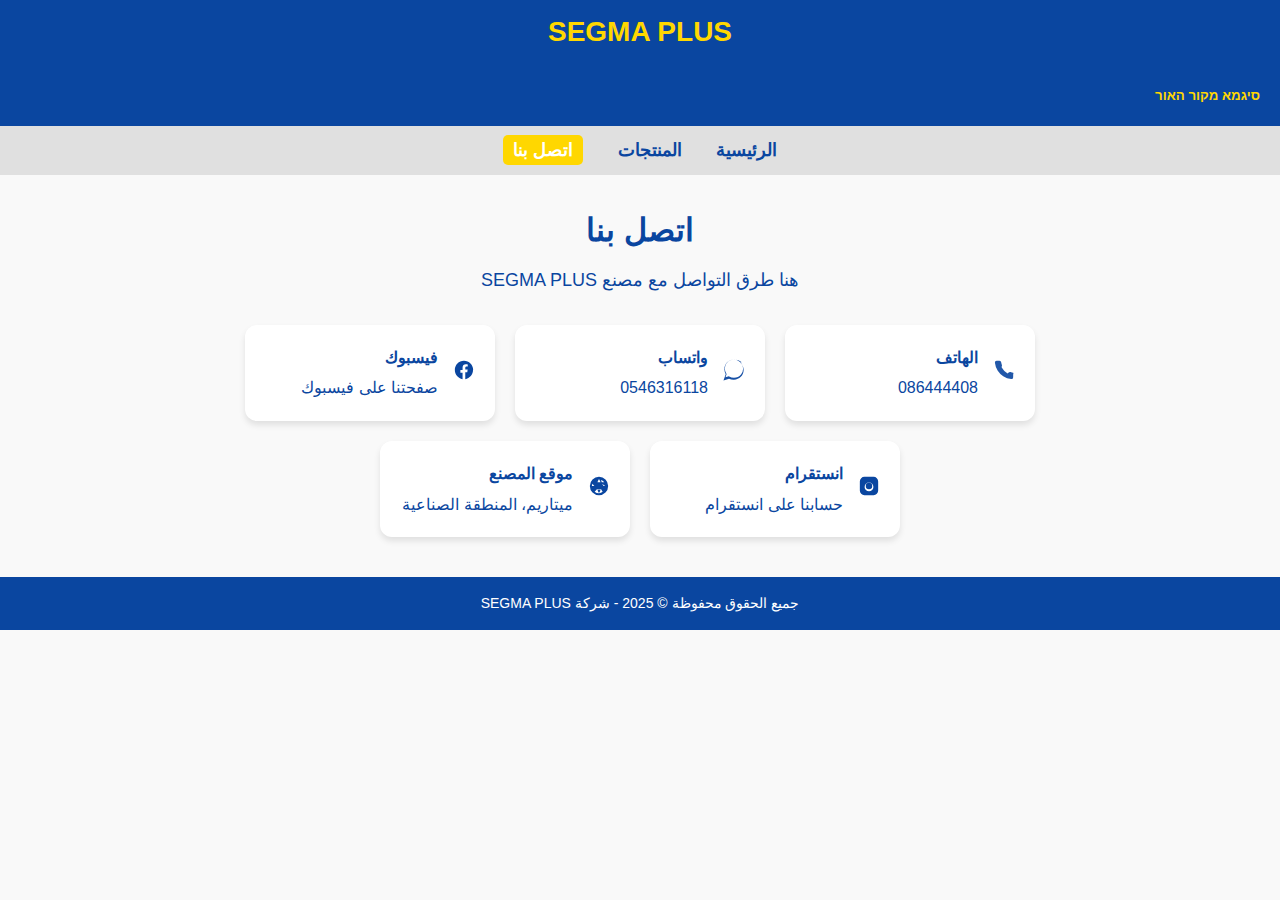
<file: aaqq/html2.html>
<!doctype html>
<html lang="ar" dir="rtl">
<head>
  <meta charset="utf-8" />
  <meta name="viewport" content="width=device-width,initial-scale=1" />
  <title>اتصل بنا - التميمي</title>
  <link rel="stylesheet" href="qq.css">
</head>
<body>
    <header>SEGMA PLUS</header>
    <h5>סיגמא מקור האור</h5>
  <nav>
    <a href="index.html">الرئيسية</a>
    <a href="html.html">المنتجات</a>
    <a href="html2.html" class="btn">اتصل بنا</a>
   </nav>
  <main class="container">
    <h1>اتصل بنا</h1>
    <p class="lead">هنا طرق التواصل مع مصنع SEGMA PLUS</p>

    <section class="contacts">
      <!-- الهاتف -->
      <div class="card">
        <div class="icon" aria-hidden>
          <!-- phone svg -->
          <svg width="22" height="22" viewBox="0 0 24 24" fill="none" xmlns="http://www.w3.org/2000/svg">
            <path d="M22 16.92v3a2 2 0 0 1-2.18 2 19.86 19.86 0 0 1-8.63-3.07 19.5 19.5 0 0 1-6-6A19.86 19.86 0 0 1 2.08 4.18 2 2 0 0 1 4 2h3a2 2 0 0 1 2 1.72c.12.99.36 1.96.7 2.87a2 2 0 0 1-.45 2.11L9.91 9.91a16 16 0 0 0 6 6l1.2-1.2a2 2 0 0 1 2.11-.45c.9.34 1.88.58 2.87.7A2 2 0 0 1 22 16.92z" fill="currentColor" opacity="0.9"/>
          </svg>
        </div>
        <div>
          <div class="label">الهاتف</div>
          <div class="value"><a href="tel:086444408" class="value">086444408</a></div>
        </div>
      </div>

      <!-- واتساب -->
      <div class="card">
        <div class="icon" aria-hidden>
          <!-- whatsapp svg -->
          <svg width="22" height="22" viewBox="0 0 24 24" fill="none" xmlns="http://www.w3.org/2000/svg">
            <path d="M20.52 3.48A11.92 11.92 0 0 0 12 .5C6.2.5 1.5 5.2 1.5 11c0 1.95.5 3.86 1.45 5.55L.5 23.5l6.09-2.01A11.5 11.5 0 0 0 12 22.5c5.8 0 10.5-4.7 10.5-10.5 0-3.07-1.2-5.98-3.98-8.52zM12 20.5a9.9 9.9 0 0 1-5.26-1.49l-.38-.24-3.62 1.2 1.22-3.52-.25-.37A9.9 9.9 0 1 1 12 20.5z" fill="currentColor" opacity="0.95"/>
          </svg>
        </div>
        <div>
          <div class="label">واتساب</div>
          <div class="value"><a href="https://wa.me/972546316118" target="_blank" rel="noopener">0546316118</a></div>
        </div>
      </div>

      <!-- فيسبوك -->
      <div class="card">
        <div class="icon" aria-hidden>
          <!-- facebook svg -->
          <svg width="22" height="22" viewBox="0 0 24 24" fill="none" xmlns="http://www.w3.org/2000/svg">
            <path d="M22 12.07C22 6.48 17.52 2 11.93 2S2 6.48 2 12.07c0 4.99 3.66 9.12 8.44 9.93v-7.04H8.07v-2.9h2.37V9.41c0-2.34 1.4-3.63 3.55-3.63 1.03 0 2.1.18 2.1.18v2.3h-1.18c-1.16 0-1.52.72-1.52 1.46v1.75h2.59l-.41 2.9h-2.18V22c4.78-.81 8.44-4.94 8.44-9.93z" fill="currentColor"/>
          </svg>
        </div>
        <div>
          <div class="label">فيسبوك</div>
          <div class="value"><a href="https://www.facebook.com/YourFactoryPage" target="_blank" rel="noopener">صفحتنا على فيسبوك</a></div>
        </div>
      </div>

      <!-- انستقرام -->
      <div class="card">
        <div class="icon" aria-hidden>
          <!-- instagram svg -->
          <svg width="22" height="22" viewBox="0 0 24 24" fill="none" xmlns="http://www.w3.org/2000/svg">
            <path d="M7 2h10a5 5 0 0 1 5 5v10a5 5 0 0 1-5 5H7a5 5 0 0 1-5-5V7a5 5 0 0 1 5-5zm5 6.2A4.8 4.8 0 1 0 16.8 13 4.8 4.8 0 0 0 12 8.2zm6-2.7a1.2 1.2 0 1 1-1.2 1.2A1.2 1.2 0 0 1 18 5.5zM12 15.5A3.5 3.5 0 1 1 15.5 12 3.5 3.5 0 0 1 12 15.5z" fill="currentColor"/>
          </svg>
        </div>
        <div>
          <div class="label">انستقرام</div>
          <div class="value"><a href="https://www.instagram.com/yourfactory" target="_blank" rel="noopener">حسابنا على انستقرام</a></div>
        </div>
      </div>

      <!-- موقع المصنع -->
      <div class="card">
        <div class="icon" aria-hidden>
          <!-- globe svg -->
          <svg width="22" height="22" viewBox="0 0 24 24" fill="none" xmlns="http://www.w3.org/2000/svg">
            <path d="M12 2a10 10 0 1 0 10 10A10 10 0 0 0 12 2zm5.77 6H15a16 16 0 0 0-1-2.45A8 8 0 0 1 17.77 8zM12 4.23A14 14 0 0 1 13.66 8H10.3A14 14 0 0 1 12 4.23zM4.23 12A6.78 6.78 0 0 1 5 9.55 16 16 0 0 0 7 12.01H4.23zM12 19.77A14 14 0 0 1 10.34 16h3.36A14 14 0 0 1 12 19.77zM19.77 12H17a16 16 0 0 0-2-2.45 8 8 0 0 1 4.77 4.45zM12 20a8 8 0 0 1-4.77-1.8 16 16 0 0 0 2.45-2.55h4.64A16 16 0 0 0 16 18.2 8 8 0 0 1 12 20z" fill="currentColor"/>
          </svg>
        </div>
        <div>
          <div class="label">موقع المصنع</div>
          <div class="value">ميتاريم، المنطقة الصناعية</div>
        </div>
      </div>

    </section>
    
  </main>
  <footer>
    جميع الحقوق محفوظة &copy; 2025 - شركة SEGMA PLUS
  </footer>
</body>
</html>
</file>
<file: aaqq/qq.css>
/* إعادة تعيين الخصائص الأساسية */
* {
  margin: 0;
  padding: 0;
  box-sizing: border-box;
  font-family: Arial, sans-serif;
}

body {
  background-color: #f9f9f9;
  color: #0a46a0;
  direction: rtl;
  line-height: 1.6;
}

/* الرأس */
header {
  background-color: #0a46a0;
  color: gold;
  padding: 10px;
  text-align: center;
  font-size: 28px;
  font-weight: bold;
}

h5 {
  background-color: #0a46a0;
  color: gold;
  padding: 20px;
}

/* التنقل */
nav {
  background-color: #e0e0e0;
  text-align: center;
  padding: 10px 0;
}

nav a {
  margin: 0 15px;
  text-decoration: none;
  color: #0a46a0;
  font-weight: bold;
  font-size: 18px;
  transition: color 0.3s ease;
}

nav a:hover,
nav a.btn {
  color: white;
  background-color: gold;
  padding: 5px 10px;
  border-radius: 5px;
}

/* بانر */
.banner {
  background-color: #c8dcf9;
  padding: 40px 20px;
  text-align: center;
  font-size: 24px;
  color: #0a46a0;
  font-weight: bold;
}

/* المنتجات */
.products {
  display: flex;
  justify-content: center;
  gap: 20px;
  flex-wrap: wrap;
  padding: 40px 20px;
}

.product {
  background: white;
  border: 2px solid gold;
  border-radius: 12px;
  width: 300px;
  padding: 20px;
  text-align: center;
  box-shadow: 0 4px 8px rgba(0,0,0,0.1);
  transition: transform 0.2s ease, box-shadow 0.2s ease;
}

.product:hover {
  transform: translateY(-5px);
  box-shadow: 0 6px 12px rgba(0,0,0,0.15);
}

.product img {
  width: 100%;
  height: 200px;
  object-fit: cover;
  margin-bottom: 10px;
  border-radius: 8px;
}

.product h3 {
  margin: 10px 0;
  color: #0a46a0;
  font-size: 22px;
}

.price {
  color: goldenrod;
  font-size: 18px;
  margin: 10px 0 20px;
  font-weight: bold;
}

.order-btn {
  background-color: gold;
  border: none;
  padding: 12px 24px;
  font-weight: bold;
  cursor: pointer;
  border-radius: 8px;
  font-size: 16px;
  color: #0a46a0;
  transition: background-color 0.3s ease, color 0.3s ease;
}

.order-btn:hover {
  background-color: #b8860b;
  color: white;
}

/* صفحة اتصل بنا */
.container {
  max-width: 900px;
  margin: 30px auto;
  padding: 0 20px;
}

h1 {
  text-align: center;
  margin-bottom: 10px;
  color: #0a46a0;
}

.lead {
  text-align: center;
  margin-bottom: 30px;
  font-size: 18px;
}

.contacts {
  display: flex;
  flex-wrap: wrap;
  justify-content: center;
  gap: 20px;
}

.card {
  background-color: white;
  border-radius: 12px;
  padding: 20px;
  width: 250px;
  display: flex;
  align-items: center;
  gap: 15px;
  box-shadow: 0 4px 6px rgba(0, 0, 0, 0.1);
  transition: transform 0.3s, box-shadow 0.3s;
}

.card:hover {
  transform: translateY(-5px);
  box-shadow: 0 8px 15px rgba(0, 0, 0, 0.15);
}

.icon {
  font-size: 24px;
  color: #0a46a0;
}

.label {
  font-weight: bold;
  margin-bottom: 5px;
}

.value a {
  text-decoration: none;
  color: #0a46a0;
  transition: color 0.3s;
}

.value a:hover {
  color: gold;
}

/* الفوتر */
footer {
  background-color: #0a46a0;
  color: white;
  text-align: center;
  padding: 15px 10px;
  margin-top: 40px;
  font-size: 14px;
}
</file>
